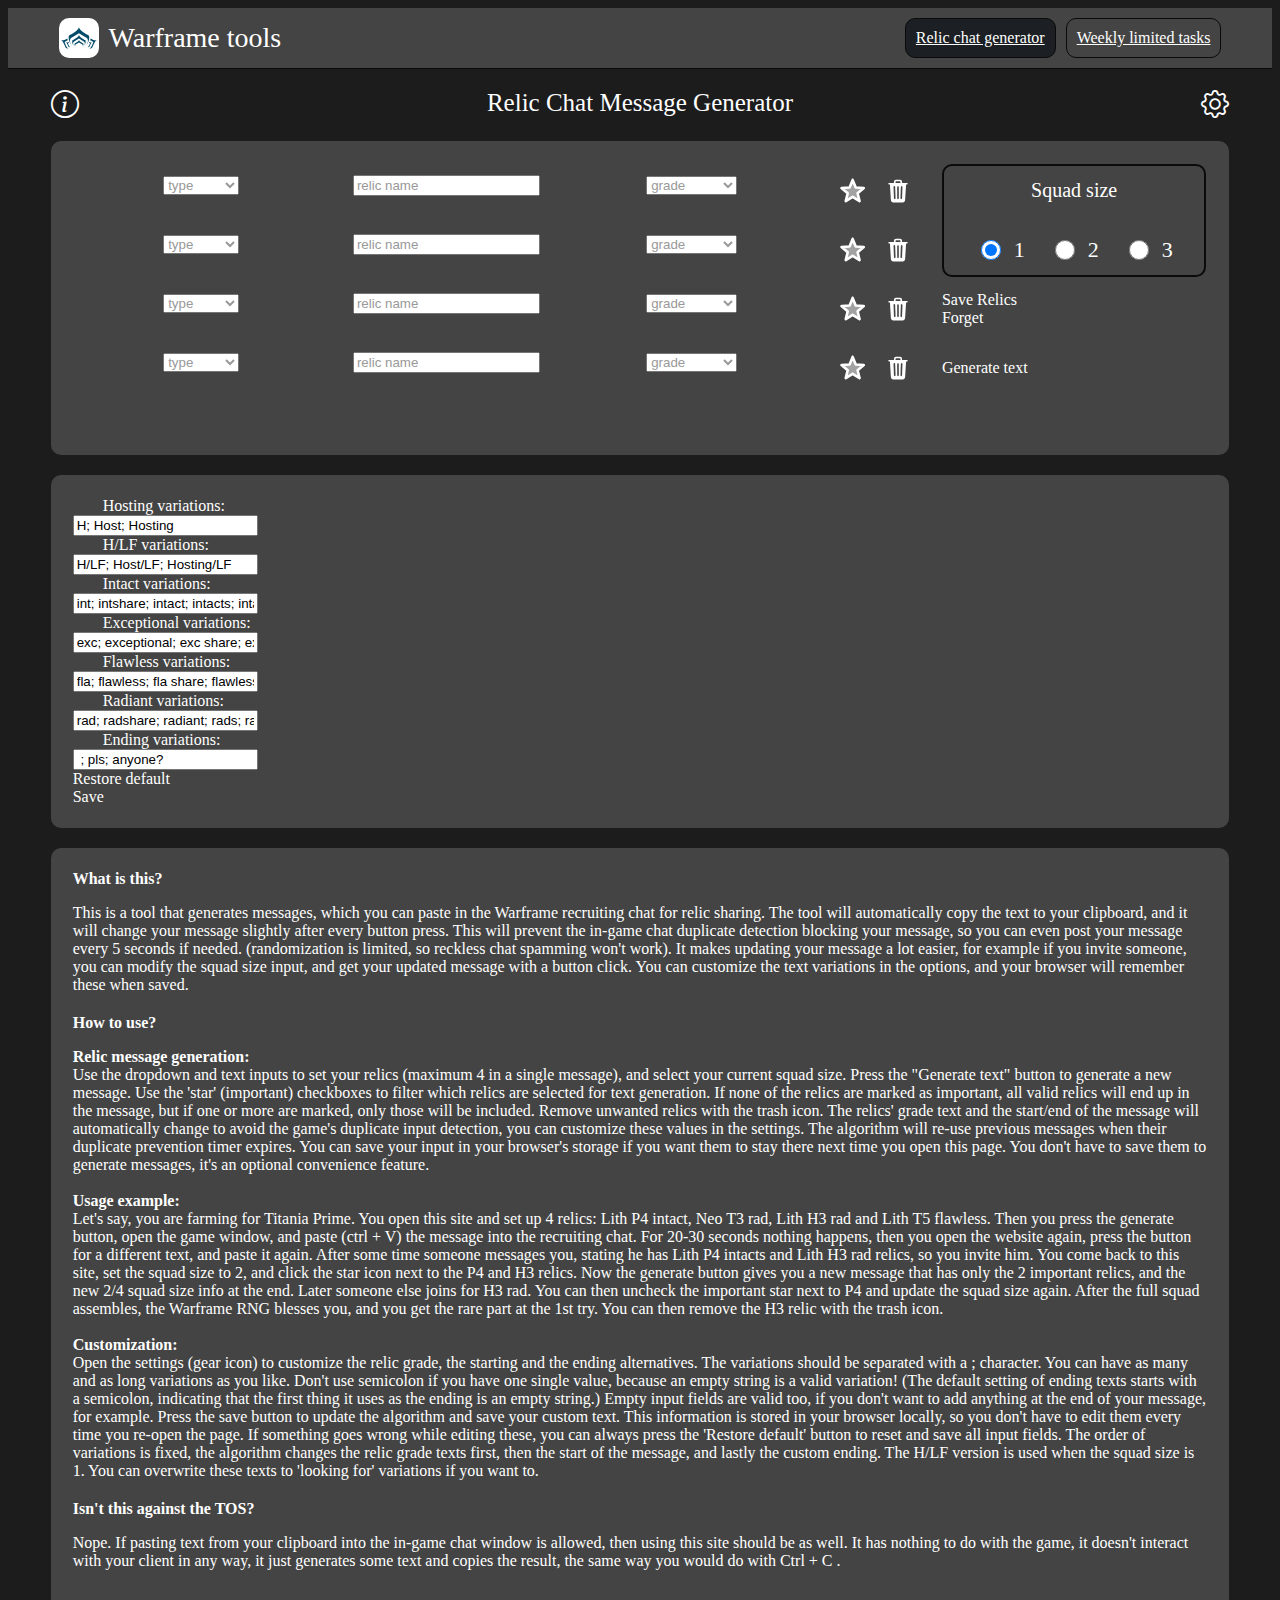
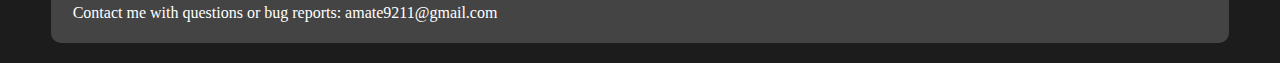
<file: relics.html>
<!DOCTYPE html>
<html lang="en">
<head>
    <meta charset="UTF-8">
    <meta name="viewport" content="width=device-width, initial-scale=1.0">
    <meta http-equiv="X-UA-Compatible" content="ie=edge">
    <title>Relic message generator</title>
    <link href="https://cdn.jsdelivr.net/npm/bootstrap@5.1.3/dist/css/bootstrap.min.css" rel="stylesheet" integrity="sha384-1BmE4kWBq78iYhFldvKuhfTAU6auU8tT94WrHftjDbrCEXSU1oBoqyl2QvZ6jIW3" crossorigin="anonymous">
    <link rel="stylesheet" href="https://cdn.jsdelivr.net/npm/bootstrap-icons@1.3.0/font/bootstrap-icons.css">
    <link rel="stylesheet" href="./style.css">
    <script src="https://cdn.jsdelivr.net/npm/bootstrap@5.1.3/dist/js/bootstrap.bundle.min.js" integrity="sha384-ka7Sk0Gln4gmtz2MlQnikT1wXgYsOg+OMhuP+IlRH9sENBO0LRn5q+8nbTov4+1p" crossorigin="anonymous"></script>
    <script src="./scripts.js?v=1.4.1" defer></script>
</head>
<body data-site="relics">
    <nav>
        <img src="./assets/Warframe.svg" alt="">
        <span class="title">Warframe tools</span>
        <a class="nav-item active" href="./relics">Relic chat generator</a>
        <a class="nav-item" href="./weekly">Weekly limited tasks</a>
    </nav>
    <div class="title-row">
        <a data-bs-toggle="collapse" class="collapsed" href="#infoCollapseWrapper">
            <i class="bi-info-circle" data-bs-toggle="tooltip" title="Info about this site"></i>
        </a>
        <span>Relic Chat Message Generator</span>
        <a data-bs-toggle="collapse" class="collapsed" href="#settingsCollapseWrapper">
            <i class="bi-gear" data-bs-toggle="tooltip" title="Generation settingts"></i>
        </a>
    </div>
    <div class='main-div'>
        <div class='grid-container'>
            <div class='relic-block block1'>
                <div class="select-container">
                    <select class='form-control js-relic-type'>
                        <option selected disabled hidden>type</option>
                        <option value='Lith'>Lith</option>
                        <option value='Meso'>Meso</option>
                        <option value='Neo'>Neo</option>
                        <option value='Axi'>Axi</option>
                        <option value='Requiem'>Requiem</option>
                    </select>
                </div>
                <div class="select-container">
                    <input class='form-control js-relic-name' type='text' placeholder='relic name'>
                </div>
                <div class="select-container">
                    <select class='form-control js-relic-grade'>
                        <option selected disabled hidden>grade</option>
                        <option value='int'>Intact</option>
                        <option value='exc'>Exceptional</option>
                        <option value='fla'>Flawless</option>
                        <option value='rad'>Radiant</option>
                    </select>
                </div>
                <div class="center-flex">
                    <input id='ra1' class='custom js-activate-row' type='checkbox'/>
                    <label  class="center-flex" for="ra1" data-bs-toggle="tooltip" title="mark relic as important">
                        <svg xmlns="http://www.w3.org/2000/svg" width="30" height="30" viewBox="0 0 23 23"><path fill="currentColor" fill-opacity="0.5" stroke="currentColor" stroke-linecap="round" stroke-linejoin="round" stroke-width="2" d="M12 3L9.65 8.76L3.44 9.22L8.2 13.24L6.71 19.28L12 16M12 3L14.35 8.76L20.56 9.22L15.8 13.24L17.29 19.28L12 16"/></svg>
                    </label>
                    <div class="center-flex">
                        <input class="custom" type="button" id="tb1">
                        <label for="tb1" data-bs-toggle="tooltip" title="remove relic">
                            <svg xmlns="http://www.w3.org/2000/svg" width="26px" height="26px" viewBox="0 0 512 512"><path fill="none" d="M296 64h-80a7.91 7.91 0 0 0-8 8v24h96V72a7.91 7.91 0 0 0-8-8"/><path fill="currentColor" d="M432 96h-96V72a40 40 0 0 0-40-40h-80a40 40 0 0 0-40 40v24H80a16 16 0 0 0 0 32h17l19 304.92c1.42 26.85 22 47.08 48 47.08h184c26.13 0 46.3-19.78 48-47l19-305h17a16 16 0 0 0 0-32M192.57 416H192a16 16 0 0 1-16-15.43l-8-224a16 16 0 1 1 32-1.14l8 224A16 16 0 0 1 192.57 416M272 400a16 16 0 0 1-32 0V176a16 16 0 0 1 32 0Zm32-304h-96V72a7.91 7.91 0 0 1 8-8h80a7.91 7.91 0 0 1 8 8Zm32 304.57A16 16 0 0 1 320 416h-.58A16 16 0 0 1 304 399.43l8-224a16 16 0 1 1 32 1.14Z"/></svg>
                        </label>
                    </div>
                </div>
            </div>
            <div class='relic-block block2'>
                <div class="select-container">
                    <select class='form-control js-relic-type'>
                        <option selected disabled hidden>type</option>
                        <option value='Lith'>Lith</option>
                        <option value='Meso'>Meso</option>
                        <option value='Neo'>Neo</option>
                        <option value='Axi'>Axi</option>
                        <option value='Requiem'>Requiem</option>
                    </select>
                </div>
                <div class="select-container">
                    <input class='form-control js-relic-name' type='text' placeholder='relic name'>
                </div>
                <div class="select-container">
                    <select class='form-control js-relic-grade'>
                        <option selected disabled hidden>grade</option>
                        <option value='int'>Intact</option>
                        <option value='exc'>Exceptional</option>
                        <option value='fla'>Flawless</option>
                        <option value='rad'>Radiant</option>
                    </select>
                </div>
                <div class="center-flex">
                    <input id='ra2' class='custom js-activate-row' type='checkbox'/>
                    <label  class="center-flex" for="ra2" data-bs-toggle="tooltip" title="mark relic as important">
                        <svg xmlns="http://www.w3.org/2000/svg" width="30" height="30" viewBox="0 0 23 23"><path fill="currentColor" fill-opacity="0.5" stroke="currentColor" stroke-linecap="round" stroke-linejoin="round" stroke-width="2" d="M12 3L9.65 8.76L3.44 9.22L8.2 13.24L6.71 19.28L12 16M12 3L14.35 8.76L20.56 9.22L15.8 13.24L17.29 19.28L12 16"/></svg>
                    </label>
                    <div class="center-flex">
                        <input class="custom" type="button" id="tb2">
                        <label for="tb2" data-bs-toggle="tooltip" title="remove relic">
                            <svg xmlns="http://www.w3.org/2000/svg" width="26px" height="26px" viewBox="0 0 512 512"><path fill="none" d="M296 64h-80a7.91 7.91 0 0 0-8 8v24h96V72a7.91 7.91 0 0 0-8-8"/><path fill="currentColor" d="M432 96h-96V72a40 40 0 0 0-40-40h-80a40 40 0 0 0-40 40v24H80a16 16 0 0 0 0 32h17l19 304.92c1.42 26.85 22 47.08 48 47.08h184c26.13 0 46.3-19.78 48-47l19-305h17a16 16 0 0 0 0-32M192.57 416H192a16 16 0 0 1-16-15.43l-8-224a16 16 0 1 1 32-1.14l8 224A16 16 0 0 1 192.57 416M272 400a16 16 0 0 1-32 0V176a16 16 0 0 1 32 0Zm32-304h-96V72a7.91 7.91 0 0 1 8-8h80a7.91 7.91 0 0 1 8 8Zm32 304.57A16 16 0 0 1 320 416h-.58A16 16 0 0 1 304 399.43l8-224a16 16 0 1 1 32 1.14Z"/></svg>
                        </label>
                    </div>
                </div>
            </div>
            <div class='relic-block block3'>
                <div class="select-container">
                    <select class='form-control js-relic-type'>
                        <option selected disabled hidden>type</option>
                        <option value='Lith'>Lith</option>
                        <option value='Meso'>Meso</option>
                        <option value='Neo'>Neo</option>
                        <option value='Axi'>Axi</option>
                        <option value='Requiem'>Requiem</option>
                    </select>
                </div>
                <div class="select-container">
                    <input class='form-control js-relic-name' type='text' placeholder='relic name'>
                </div>
                <div class="select-container">
                    <select class='form-control js-relic-grade'>
                        <option selected disabled hidden>grade</option>
                        <option value='int'>Intact</option>
                        <option value='exc'>Exceptional</option>
                        <option value='fla'>Flawless</option>
                        <option value='rad'>Radiant</option>
                    </select>
                </div>
                <div class="center-flex">
                    <input id='ra3' class='custom js-activate-row' type='checkbox'/>
                    <label  class="center-flex" for="ra3" data-bs-toggle="tooltip" title="mark relic as important">
                        <svg xmlns="http://www.w3.org/2000/svg" width="30" height="30" viewBox="0 0 23 23"><path fill="currentColor" fill-opacity="0.5" stroke="currentColor" stroke-linecap="round" stroke-linejoin="round" stroke-width="2" d="M12 3L9.65 8.76L3.44 9.22L8.2 13.24L6.71 19.28L12 16M12 3L14.35 8.76L20.56 9.22L15.8 13.24L17.29 19.28L12 16"/></svg>
                    </label>
                    <div class="center-flex">
                        <input class="custom" type="button" id="tb3">
                        <label for="tb3" data-bs-toggle="tooltip" title="remove relic">
                            <svg xmlns="http://www.w3.org/2000/svg" width="26px" height="26px" viewBox="0 0 512 512"><path fill="none" d="M296 64h-80a7.91 7.91 0 0 0-8 8v24h96V72a7.91 7.91 0 0 0-8-8"/><path fill="currentColor" d="M432 96h-96V72a40 40 0 0 0-40-40h-80a40 40 0 0 0-40 40v24H80a16 16 0 0 0 0 32h17l19 304.92c1.42 26.85 22 47.08 48 47.08h184c26.13 0 46.3-19.78 48-47l19-305h17a16 16 0 0 0 0-32M192.57 416H192a16 16 0 0 1-16-15.43l-8-224a16 16 0 1 1 32-1.14l8 224A16 16 0 0 1 192.57 416M272 400a16 16 0 0 1-32 0V176a16 16 0 0 1 32 0Zm32-304h-96V72a7.91 7.91 0 0 1 8-8h80a7.91 7.91 0 0 1 8 8Zm32 304.57A16 16 0 0 1 320 416h-.58A16 16 0 0 1 304 399.43l8-224a16 16 0 1 1 32 1.14Z"/></svg>
                        </label>
                    </div>
                </div>
            </div>
            <div class='relic-block block4'>
                <div class="select-container">
                    <select class='form-control js-relic-type'>
                        <option selected disabled hidden>type</option>
                        <option value='Lith'>Lith</option>
                        <option value='Meso'>Meso</option>
                        <option value='Neo'>Neo</option>
                        <option value='Axi'>Axi</option>
                        <option value='Requiem'>Requiem</option>
                    </select>
                </div>
                <div class="select-container">
                    <input class='form-control js-relic-name' type='text' placeholder='relic name'/>
                </div>
                <div class="select-container">
                    <select class='form-control js-relic-grade'>
                        <option selected disabled hidden>grade</option>
                        <option value='int'>Intact</option>
                        <option value='exc'>Exceptional</option>
                        <option value='fla'>Flawless</option>
                        <option value='rad'>Radiant</option>
                    </select>
                </div>
                <div class="center-flex">
                    <input id='ra4' class='custom js-activate-row' type='checkbox'/>
                    <label  class="center-flex" for="ra4" data-bs-toggle="tooltip" title="mark relic as important">
                        <svg xmlns="http://www.w3.org/2000/svg" width="30" height="30" viewBox="0 0 23 23"><path fill="currentColor" fill-opacity="0.5" stroke="currentColor" stroke-linecap="round" stroke-linejoin="round" stroke-width="2" d="M12 3L9.65 8.76L3.44 9.22L8.2 13.24L6.71 19.28L12 16M12 3L14.35 8.76L20.56 9.22L15.8 13.24L17.29 19.28L12 16"/></svg>
                    </label>
                    <div class="center-flex">
                        <input class="custom" type="button" id="tb4">
                        <label for="tb4" data-bs-toggle="tooltip" title="remove relic">
                            <svg xmlns="http://www.w3.org/2000/svg" width="26px" height="26px" viewBox="0 0 512 512"><path fill="none" d="M296 64h-80a7.91 7.91 0 0 0-8 8v24h96V72a7.91 7.91 0 0 0-8-8"/><path fill="currentColor" d="M432 96h-96V72a40 40 0 0 0-40-40h-80a40 40 0 0 0-40 40v24H80a16 16 0 0 0 0 32h17l19 304.92c1.42 26.85 22 47.08 48 47.08h184c26.13 0 46.3-19.78 48-47l19-305h17a16 16 0 0 0 0-32M192.57 416H192a16 16 0 0 1-16-15.43l-8-224a16 16 0 1 1 32-1.14l8 224A16 16 0 0 1 192.57 416M272 400a16 16 0 0 1-32 0V176a16 16 0 0 1 32 0Zm32-304h-96V72a7.91 7.91 0 0 1 8-8h80a7.91 7.91 0 0 1 8 8Zm32 304.57A16 16 0 0 1 320 416h-.58A16 16 0 0 1 304 399.43l8-224a16 16 0 1 1 32 1.14Z"/></svg>
                        </label>
                    </div>
                </div>
            </div>
            <div class="team-block-border"></div>
            <div class="team-block-label">
                <span>Squad size</span>
            </div>
            <div class='team-block radio-container'>
                <label for="team-size1">
                    <input class="form-check-input" type="radio" name="team-size" id="team-size1" value="1" checked>
                    <span class="form-check-label">1</span>
                </label>
                <label for="team-size2">
                    <input class="form-check-input" type="radio" name="team-size" id="team-size2" value="2">
                    <span class="form-check-label">2</span>
                </label>
                <label for="team-size3">
                    <input class="form-check-input" type="radio" name="team-size" id="team-size3" value="3">
                    <span class="form-check-label">3</span>
                </label>
            </div>
            <div class="save-relic-block row">
                <div class="col-xs-12 col-md-6">
                    <button type="button" class="btn btn-primary save-button" onClick="saveRelics()">Save Relics</button>
                </div>
                <div class="col-xs-12 col-md-6">
                    <button type="button" class="btn btn-danger save-button" onClick="forgetRelics()">Forget</button>
                </div>
            </div>
            <div class='submit-block'>
                <button type="button" class="btn btn-dark spam-button js-button">Generate text</button>
            </div>
            <div class='noti-block'>
                <span id='noti-text'></span>
            </div>
        </div>
    </div>
    <div id="settingsCollapseWrapper"  class="collapse collapse-block">
        <div class="collapse-div">
            <div class="row p-2">
                <label class="col-md-2 version-label">Hosting variations:</label>
                <div class="col-md-4">
                    <input class="form-control" id="hostVersions" value=""/>
                </div>
                <label class="col-md-2 version-label">H/LF variations:</label>
                <div class="col-md-4">
                    <input class="form-control" id="hostlfVersions" value=""/>
                </div>

            </div>
            <div class="row p-2">
                <label class="col-md-2 version-label">Intact variations:</label>
                <div class="col-md-4">
                    <input class="form-control" id="intVersions" value=""/>
                </div>
                <label class="col-md-2 version-label">Exceptional variations:</label>
                <div class="col-md-4">
                    <input class="form-control" id="excVersions" value=""/>
                </div>
            </div>
            <div class="row p-2">
                <label class="col-md-2 version-label">Flawless variations:</label>
                <div class="col-md-4">
                    <input class="form-control" id="flaVersions" value=""/>
                </div>
                <label class="col-md-2 version-label">Radiant variations:</label>
                <div class="col-md-4">
                    <input class="form-control" id="radVersions" value=""/>
                </div>
            </div>
            <div class="row p-2">
                <label class="col-md-2 version-label">Ending variations:</label>
                <div class="col-md-4">
                    <input class="form-control" id="endVersions" value=""/>
                </div>
                <div class="col-xs-12 col-md-2 offset-md-2">
                    <button type="button" class="btn btn-danger save-button" onClick="resetVersions()">Restore default</button>
                </div>
                <div class="col-xs-12 col-md-2 ">
                    <button type="button" class="btn btn-primary save-button" onClick="saveVersions()">Save</button>
                </div>
            </div>
        </div>
    </div>
    <div id="infoCollapseWrapper"  class="collapse collapse-block">
        <div class="collapse-div">
            <h4>What is this?</h4>
            <p>This is a tool that generates messages, which you can paste in the Warframe recruiting chat for relic sharing. The tool will automatically copy the text to your clipboard, and it will change your message
                slightly after every button press. This will prevent the in-game chat duplicate detection blocking your message, so you can even post your message every 5 seconds if needed.
                (randomization is limited, so reckless chat spamming won't work). It makes updating your message a lot easier, for example if you invite someone, you can modify the squad size input,
                and get your updated message with a button click. You can customize the text variations in the options, and your browser will remember these when saved.</p>
            <h4>How to use?</h4>
            <p><b>Relic message generation:</b><br/>
                Use the dropdown and text inputs to set your relics (maximum 4 in a single message), and select your current squad size. Press the "Generate text" button to generate a new message.
                Use the 'star' (important) checkboxes to filter which relics are selected for text generation. If none of the relics are marked as important, all valid relics will end up in the message,
                but if one or more are marked, only those will be included. Remove unwanted relics with the trash icon. The relics' grade text and the start/end of the message will automatically change to avoid
                the game's duplicate input detection, you can customize these values in the settings. The algorithm will re-use previous messages when their duplicate prevention timer expires. You can save your input in
                your browser's storage if you want them to stay there next time you open this page. You don't have to save them to generate messages, it's an optional convenience feature.<br/><br/>
            <b>Usage example:</b><br/>
                Let's say, you are farming for Titania Prime. You open this site and set up 4 relics: Lith P4 intact, Neo T3 rad, Lith H3 rad and Lith T5 flawless. Then you press the generate button, open the game window,
                and paste (ctrl + V) the message into the recruiting chat. For 20-30 seconds nothing happens, then you open the website again, press the button for a different text, and paste it again. After some time someone
                messages you, stating he has Lith P4 intacts and Lith H3 rad relics, so you invite him. You come back to this site, set the squad size to 2, and click the star icon next to the P4 and H3 relics.
                Now the generate button gives you a new message that has only the 2 important relics, and the new 2/4 squad size info at the end. Later someone else joins for H3 rad. You can then uncheck the important star
                next to P4 and update the squad size again. After the full squad assembles, the Warframe RNG blesses you, and you get the rare part at the 1st try. You can then remove the H3 relic with the trash icon.<br/><br/>
            <b>Customization:</b><br/>
                Open the settings (gear icon) to customize the relic grade, the starting and the ending alternatives. The variations should be separated with a ; character.
                You can have as many and as long variations as you like. Don't use semicolon if you have one single value, because an empty string is a valid variation!
                (The default setting of ending texts starts with a semicolon, indicating that the first thing it uses as the ending is an empty string.) Empty input fields are valid too,
                if you don't want to add anything at the end of your message, for example.
                Press the save button to update the algorithm and save your custom text. This information is stored in your browser locally, so you don't have to edit them every time you re-open the page.
                If something goes wrong while editing these, you can always press the 'Restore default' button to reset and save all input fields. The order of variations is fixed, the algorithm changes
                the relic grade texts first, then the start of the message, and lastly the custom ending. The H/LF version is used when the squad size is 1. You can overwrite these texts to 'looking for'
                variations if you want to.</p>
            <h4>Isn't this against the TOS?</h4>
            <p>Nope. If pasting text from your clipboard into the in-game chat window is allowed, then using this site should be as well. It has nothing to do with the game, it doesn't interact with your client in any way,
            it just generates some text and copies the result, the same way you would do with Ctrl + C .</p>
            <br><p>Contact me with questions or bug reports: amate9211@gmail.com</p>
        </div>
    </div>
</body>
</html>
</file>
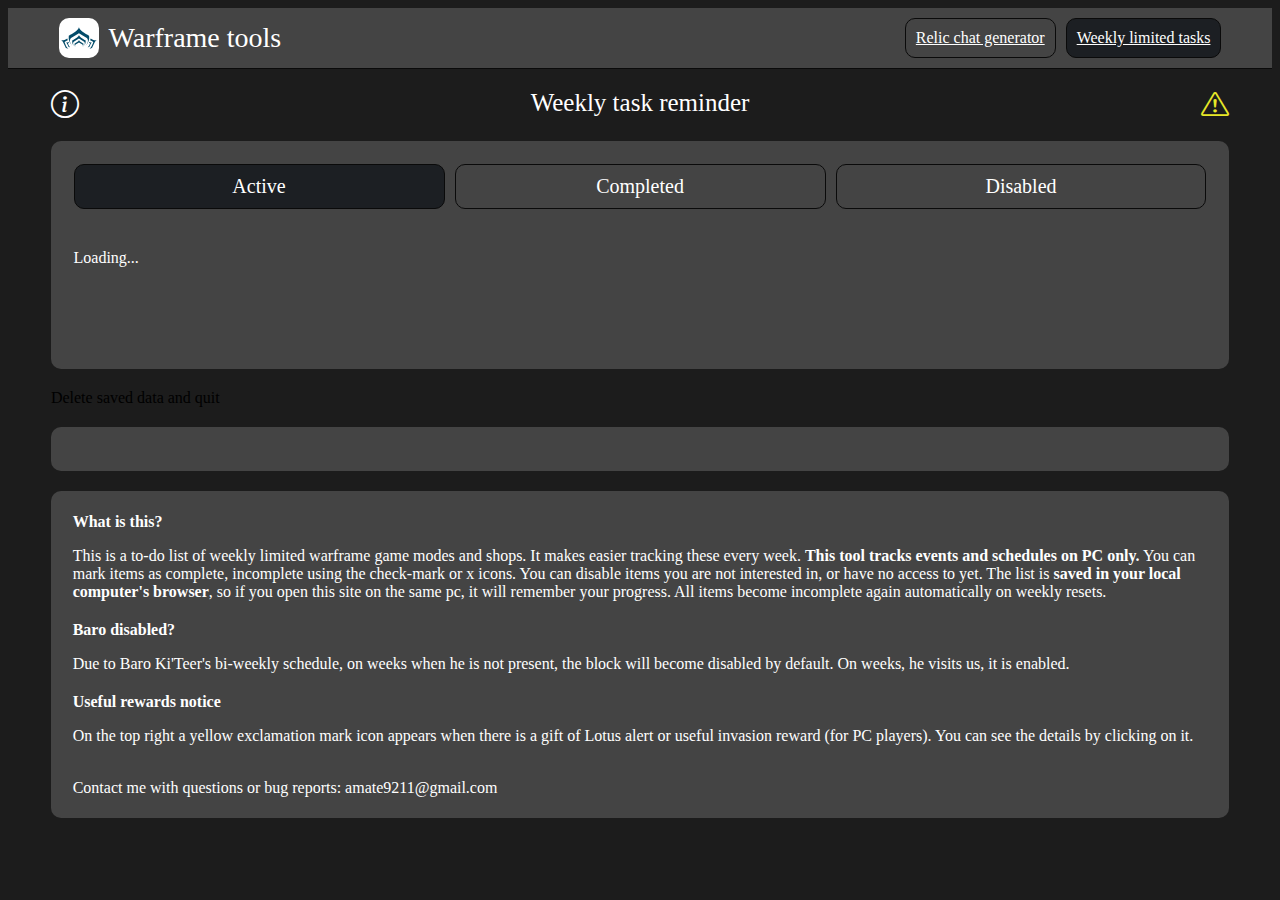
<file: weekly.html>
<!DOCTYPE html>
<html lang="en">
<head>
    <meta charset="UTF-8">
    <meta name="viewport" content="width=device-width, initial-scale=1.0">
    <meta http-equiv="X-UA-Compatible" content="ie=edge">
    <title>Weekly tasks</title>
    <link href="https://cdn.jsdelivr.net/npm/bootstrap@5.1.3/dist/css/bootstrap.min.css" rel="stylesheet" integrity="sha384-1BmE4kWBq78iYhFldvKuhfTAU6auU8tT94WrHftjDbrCEXSU1oBoqyl2QvZ6jIW3" crossorigin="anonymous">
    <link rel="stylesheet" href="https://cdn.jsdelivr.net/npm/bootstrap-icons@1.3.0/font/bootstrap-icons.css">
    <link rel="stylesheet" href="./style.css">
    <script src="https://cdn.jsdelivr.net/npm/@popperjs/core@2.9.2/dist/umd/popper.min.js"></script>
    <script src="https://cdn.jsdelivr.net/npm/bootstrap@5.1.3/dist/js/bootstrap.bundle.min.js" integrity="sha384-ka7Sk0Gln4gmtz2MlQnikT1wXgYsOg+OMhuP+IlRH9sENBO0LRn5q+8nbTov4+1p" crossorigin="anonymous"></script>
    <script src="./scripts.js?v=1.5.1" defer></script>
</head>
<body data-site="weekly">
<nav>
    <img src="./assets/Warframe.svg" alt="">
    <span class="title">Warframe tools</span>
    <div class="site-nav">
        <a class="nav-item" href="./relics">Relic chat generator</a>
        <a class="nav-item active" href="./weekly">Weekly limited tasks</a>
    </div>
</nav>
<div class="title-row">
    <a data-bs-toggle="collapse" class="collapsed" href="#infoCollapseWrapper">
        <i class="bi-info-circle" data-bs-toggle="tooltip" title="Info about this site"></i>
    </a>
    <span>Weekly task reminder</span>
    <a data-bs-toggle="collapse" class="collapsed d-none" href="#poiCollapseWrapper" aria-controls="poiCollapseWrapper">
        <i class="yellow bi-exclamation-triangle" data-bs-toggle="tooltip" title="Points of interest"></i>
    </a>
</div>
<div class='main-div'>
    <div class="task-type-nav">
        <button class="nav-item active" aria-controls="active-container" onClick="openSubmenu(this);">Active</button>
        <button class="nav-item" aria-controls="completed-container" onClick="openSubmenu(this);">Completed</button>
        <button class="nav-item" aria-controls="disabled-container" onClick="openSubmenu(this);">Disabled</button>
    </div>
    <div id="active-container" class="todo-list-container">Loading...</div>
    <div id="completed-container" class="todo-list-container d-none"></div>
    <div id="disabled-container" class="todo-list-container d-none"></div>
</div>
<div class="custom-container">
    <button type="button" class="btn btn-danger" onclick="removeWeeklySavedData()">Delete saved data and quit</button>
</div>

<div id="poiCollapseWrapper"  class="collapse collapse-block">
    <div class="collapse-div">

    </div>
</div>
<div id="infoCollapseWrapper"  class="collapse collapse-block">
    <div class="collapse-div">
        <h4>What is this?</h4>
        <p>This is a to-do list of weekly limited warframe game modes and shops. It makes easier tracking these every week. <b>This tool tracks events and schedules on PC only.</b>
            You can mark items as complete, incomplete using the check-mark or x icons. You can disable items you are not interested in, or have no access to yet. The list is <b>saved in your local computer's browser</b>,
            so if you open this site on the same pc, it will remember your progress. All items become incomplete again automatically on weekly resets.</p>
        <h4>Baro disabled?</h4>
        <p>Due to Baro Ki'Teer's bi-weekly schedule, on weeks when he is not present, the block will become disabled by default. On weeks, he visits us, it is enabled.<br/>
        <h4>Useful rewards notice</h4>
        <p>On the top right a yellow exclamation mark icon appears when there is a gift of Lotus alert or useful invasion reward (for PC players). You can see the details by clicking on it.<br/>
        <br><p>Contact me with questions or bug reports: amate9211@gmail.com</p>
    </div>
</div>
</body>
</html>
</file>
<file: style.css>
/* resets */
*,
*::before,
*::after {
    box-sizing: border-box;
}
html {
    -moz-text-size-adjust: none;
    -webkit-text-size-adjust: none;
    text-size-adjust: none;
}
body, h1, h2, h3, h4, p,
figure, blockquote, dl, dd {
    margin-block-end: 0;
}
button {
    background: none;
    color: inherit;
    border: none;
    padding: 0;
    font: inherit;
    outline: inherit;
    width: 100%;
    text-align: left;
}

body {
    background-color: #1c1c1c;
    padding-block-end: 20px;
}
nav {
    background-color: #444444;
    padding-inline: 4%;
    padding-block: 10px;
    display: flex;
    flex-wrap: wrap;
    gap: 10px;
    align-items: center;
    border-bottom: #0a0a0a solid 1px;
}
nav > img {
    user-select: none;
    background-color: white;
    width: 40px;
    height: 40px;
    padding: 2px;
    border-radius: 10px;
}
nav > .title {
    user-select: none;
    flex-grow: 100000;
    font-size: 28px;
    color: white;
}
nav > .site-nav {
    display: flex;
    gap: 10px;
    flex-wrap: wrap;
    flex-grow: 1;
    justify-content: center;
}
.nav-item {
    padding: 10px;
    border: #0a0a0a solid 1px;
    color: white;
    border-radius: 10px;
}
.nav-item:hover {
    color: #999;
    border-radius: 10px;
}
.nav-item.active {
    background-color: #1c1f23;
}

.title-row {
    display: flex;
    padding-inline: CALC(3% + 5px);
    padding-block: 20px;
}
.title-row > span {
    flex-grow: 1;
    color: #fff;
    font-size: 25px;
    text-align: center;
}
.title-row > a {
    color: #287bf5;
    font-size: 28px;
}
.title-row > a:hover {
    color: #287bf5;
}
.title-row > a.collapsed {
    color: white;
}
.title-row > a.collapsed:hover {
    color: white;
}

.main-div {
    background-color: #444444;
    color: #ffffff;
    margin-inline: CALC(3% + 5px);
    border-radius: 10px;
    padding: calc(1% + 10px);
}
h4 {
    margin: 20px 0 10px 0;
}
h4:nth-child(1) {
    margin-top: 0;
}
.collapse-div {
    background-color: #444444;
    color: #ffffff;
    border-radius: 10px;
    padding: calc(1% + 10px);
}
.collapse-block {
    margin-inline: CALC(3% + 5px);
    margin-top: 20px;
}
.grid-container {
    width: auto;
    display: grid;
    row-gap: 5px;
    grid-template-columns: 8fr 10px 2fr 50px;
    grid-template-rows: 1fr 1fr 1fr 1fr;
}
.grid-container select {
    color: #999;
}
.grid-container input {
    font-weight: bold;
    color: #000;
}
.grid-container input::placeholder {
    font-weight: normal;
    color: #999;
}

i {
    cursor: pointer;
}
i.yellow {
    color: #e7e728;
}

a:hover {
    color: inherit;
    text-decoration: none;
}

.relic-block {
    padding-block: 8px;
    height: 100%;
    font-size: 20px;
    text-align: center;
    display: grid;
    grid-template-columns: 2fr 2fr 2fr 1fr;
}
.relic-block.active {
    border-radius: 7px;
    background-color: #365b91;
}

.block1 {
    grid-column-start: 1;
    grid-column-end: 1;
    grid-row-start: 1;
    grid-row-end: 1;
}

.block2 {
    grid-column-start: 1;
    grid-column-end: 1;
    grid-row-start: 2;
    grid-row-end: 2;
}

.block3 {
    grid-column-start: 1;
    grid-column-end: 1;
    grid-row-start: 3;
    grid-row-end: 3;
}

.block4 {
    grid-column-start: 1;
    grid-column-end: 1;
    grid-row-start: 4;
    grid-row-end: 4;
}

.team-block-label {
    display: grid;
    grid-column-start: 3;
    grid-column-end: 5;
    grid-row-start: 1;
    grid-row-end: 1;
    font-size: 20px;
    text-align: center;
    margin-top: auto;
    margin-bottom: auto;
}
.team-block {
    grid-column-start: 3;
    grid-column-end: 5;
    grid-row-start: 2;
    grid-row-end: 2;
    text-align: center;
    margin-top: auto;
    margin-bottom: auto;
}
.team-block-border {
    display: grid;
    grid-column-start: 3;
    grid-column-end: 5;
    grid-row-start: 1;
    grid-row-end: 3;
    border-radius: 10px;
    border: #0a0a0a 2px solid;
}

.save-relic-block {
    grid-column-start: 3;
    grid-column-end: 5;
    grid-row-start: 3;
    grid-row-end: 4;
    text-align: center;
    margin-top: auto;
    margin-bottom: auto;
}

.submit-block {
    grid-column-start: 3;
    grid-column-end: 5;
    grid-row-start: 4;
    grid-row-end: 5;
    text-align: center;
    margin-top: auto;
    margin-bottom: auto;
}

.select-container {
    margin-left: 10px;
}

.radio-container {
    display: flex;
    justify-content: center;
    gap: 5px;
}
.radio-container input {
    width: 20px;
    height: 20px;
    cursor: pointer;
}
.radio-container label {
    font-size: 22px;
    line-height: 19PX;
    display: flex;
    gap: 10px;
    padding: 7px 10px;
    cursor: pointer;
}

.form-check-input {
    margin-top: 0;
    vertical-align: middle;
    cursor: pointer;
}

.active-text {
    display: inline-block;
    vertical-align: middle;
    margin-left: 10px;
    color: #fff;
    user-select: none;
    cursor: pointer;
}

.spam-button {
    width: 100%;
}
.save-button {
    width: 100%;
}
.btn:focus {
    box-shadow: none;
}

.task-type-nav {
    display: flex;
    gap: 10px;
    flex-wrap: wrap;
    margin-inline: auto;
    max-width: 1400px;
}
.task-type-nav > * {
    flex: 1 1 140px;
    text-align: center;
    font-size: clamp(16px, 3vw, 20px);
}
.todo-list-container {
    margin-top: 40px;
    display: grid;
    grid-template-columns: 1fr;
    max-width: 700px;
    gap: 10px;
    flex-wrap: wrap;
    margin-inline: auto;
    @media (width >= 1200px) {
        grid-template-columns: 1fr 1fr;
        max-width: 1400px;
    }
}
.todo-list-item {
    color: white;
    font-size: clamp(16px, 3vw, 18px);
    border-radius: 10px;
    display: flex;
    gap: min(4%, 22px);
    align-items: center;
    overflow: hidden;
}
.todo-list-item.animate {
    animation: blink 1s ease-in;
}
.todo-list-item > * {
    padding-block: 10px;
}
.todo-list-item > .title {
    flex-grow: 1;
    padding-left: 15px;
    display: flex;
    gap: 8px;
    flex-wrap: wrap;
}
.todo-list-item > input {
    width: 20px;
    height: 20px;
    cursor: pointer;
}
.todo-list-item i {
    font-size: 22px;
    line-height: 17px;
    cursor: pointer;
}
.todo-list-item .info {
    display: flex;
}
.todo-list-item .prio {
    height: 100%;
    display: grid;
    grid-template-rows: 1fr 1fr;
    grid-template-columns: auto auto;
    grid-template-areas:
    "value up"
    "value down";
    font-size: 14px;
    place-items: center;
    column-gap: 5px;
    row-gap: 3px;
    padding-block: 0;
    @media (max-width: 500px) {
        grid-template-areas:
        "value up"
        "value down";
    }
}
.todo-list-item .prio .label{
    grid-area: label;
    @media (max-width: 500px) {
        display: none;
    }
}
.todo-list-item .prio .val{
    font-size: 18px;
    grid-area: value;
    padding-inline: 3px;
    padding-block: 8px;
    cursor: default;
}
.todo-list-item .prio .bi {
    font-size: 20px;
    background-color: #294877;
    height: 100%;
    padding-inline: 2px;
    display: flex;
    align-items: center;
}
.todo-list-item .prio .bi-caret-up-fill {
    grid-area: up;
    border-bottom-left-radius: 4px;
}
.todo-list-item .prio .bi-caret-down-fill {
    grid-area: down;
    border-top-left-radius: 4px;
}

#active-container .todo-list-item {
    background-color: #365b91;
    border: #0a0a0a solid 1px;
}
#completed-container .todo-list-item {
    background-color: #346737;
    border: #0a0a0a solid 1px;
    padding-right: 10px;
}
#disabled-container .todo-list-item {
    background-color: #595959;
    border: #0a0a0a solid 1px;
    padding-right: 10px;
}

.noti-block {
    grid-column-start: 1;
    grid-column-end: last-line;
    grid-row-start: 5;
    grid-row-end: 5;
    height: 33px;
    color: #fff;
    font-size: 22px;
    text-align: center;
    margin-top: auto;
    margin-bottom: auto;
}

.version-label {
    align-self: center;
    padding-left: 30px;
    text-align: right;
}

.custom-container {
    display: flex;
    padding-inline: CALC(3% + 5px);
    margin-top: 20px;
}
.custom-container > button {
    width: fit-content;
}
#poiCollapseWrapper > div {
    display: grid;
    grid-template-columns: auto auto 1fr;
    align-items: center;
    row-gap: 20px;
    column-gap: min(4%, 30px);
}
.center-flex {
    display: flex;
    justify-content: center;
    align-items: center;
}
label.center-flex {
    padding: 9px 18px;
    cursor: pointer;
}
input[type=button].custom {
    display: none;
    & + label {
        position: relative;
        user-select: none;
        cursor: pointer;
        padding: 4px 6px;
        & > svg {
            display: block;
            color: white;
            filter: drop-shadow(0px 0px 10px rgba(0, 0, 0, var(--opacity)));
        }
    }
    &.animated {
        & + label > svg {
            animation: colorAnim 600ms ease-in;
        }
    }
}
input[type=checkbox].custom {
    display: none;
    & + label {
        position: relative;
        user-select: none;
        cursor: pointer;
        padding: 4px 12px;
        & > svg {
            display: block;
            color: white;
            transition: color 0.2s;
            filter: drop-shadow(0px 0px 10px rgba(0, 0, 0, var(--opacity)));
        }
    }
    &:checked {
        & + label > svg {
            color: #caea3d;
            --opacity: 1;
        }
    }
}
@property --opacity {
    syntax: '<number>';
    initial-value: 0;
    inherits: false;
}
@keyframes colorAnim {
    from {
        color: #6e93cf;
        --opacity: 1;
    }
    to {
        color: white;
        --opacity: 0;
    }
}

@keyframes blink {
    from {
        background-color: #718db7;
    }
    to {
        background-color: #365b91;
    }
}
</file>
